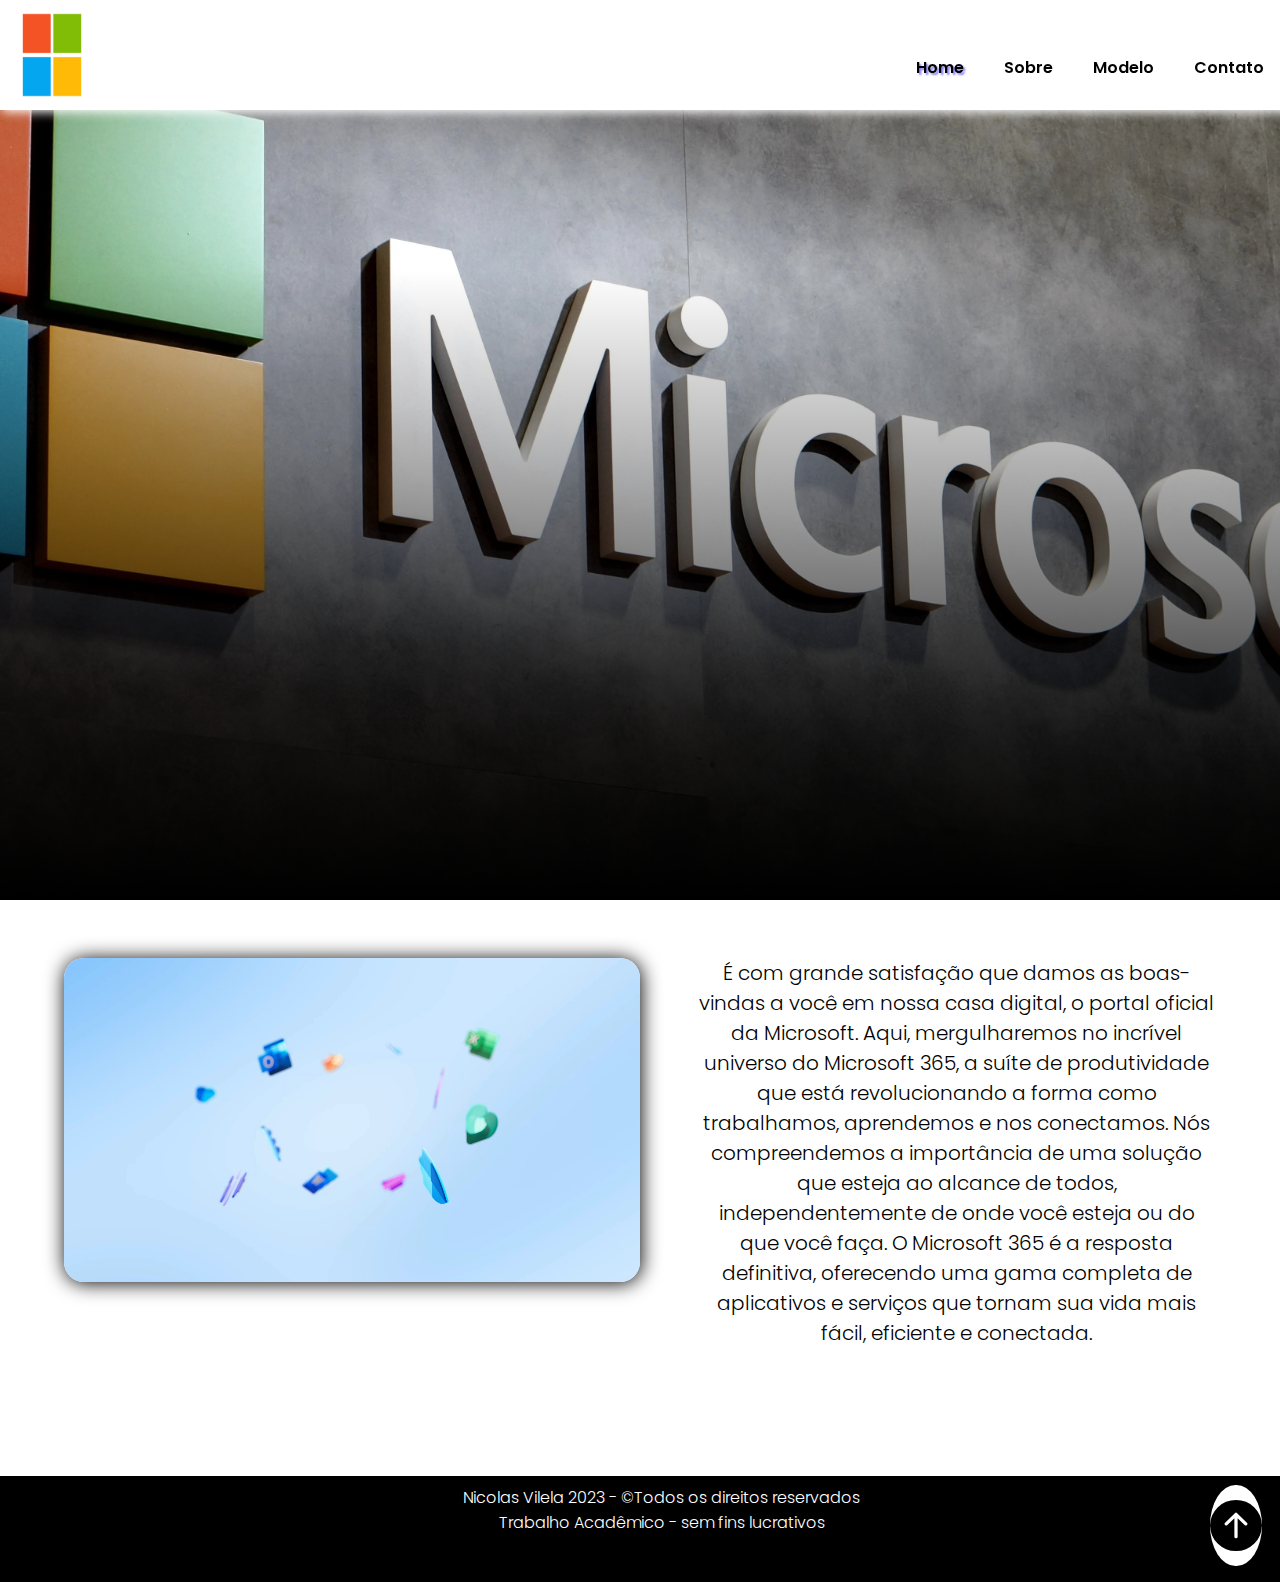
<file: index.html>
<!DOCTYPE html>
<html lang="pt-br">

<head>
    <title>Microsoft 365</title>
    <meta charset="UTF-8">
    <meta name="viewport" content="width=device-width, initial-scale=1.0">
    <link rel="icon" type="image/jpg" href="Imagens/logo_para_remover_bg-removebg-preview.png" />
    <link rel="stylesheet" href="estilo.css">
</head>
<body>
    <header id="cabecalho">
        <h1><img src="Imagens/logo_para_remover_bg-removebg-preview.png"></h1>
        <nav>
            <ul>
                <li><a href="index.html" class="ativa">Home</a></li>
                <li><a href="microsoftsoftwares.html">Sobre</a></li>
                <li><a href="modelo.html">Modelo</a></li>
                <li><a href="contato.html">Contato</a></li>
            </ul>
        </nav>
    </header>
    <div id="home">
        <section id="efeito">
        </section>
        <section id="modelocont">
            <div id="content">            
                <video autoplay muted loop>
                    <source src="Imagens/365 video.mp4" type="video/mp4">
                </video>
          
            <p>É com grande satisfação que damos as boas-vindas a você em nossa casa digital, o portal oficial da Microsoft. 
                Aqui, mergulharemos no incrível universo do Microsoft 365, 
                a suíte de produtividade que está revolucionando a forma como trabalhamos, aprendemos e nos conectamos.
                Nós compreendemos a importância de uma solução que esteja ao alcance de todos, 
                independentemente de onde você esteja ou do que você faça. O Microsoft 365 é a resposta definitiva, 
                oferecendo uma gama completa de aplicativos e serviços que tornam sua vida mais fácil, eficiente e conectada.</p>
            </div>
        </section>
    </div>
    <footer>
        <p> Nicolas Vilela 2023 - &copyTodos os direitos reservados<br>Trabalho Acadêmico - sem fins lucrativos</p>
        <a href="#"><img src="Imagens/seta para cima.svg"></a>
    </footer>
</body>
</html>
</file>
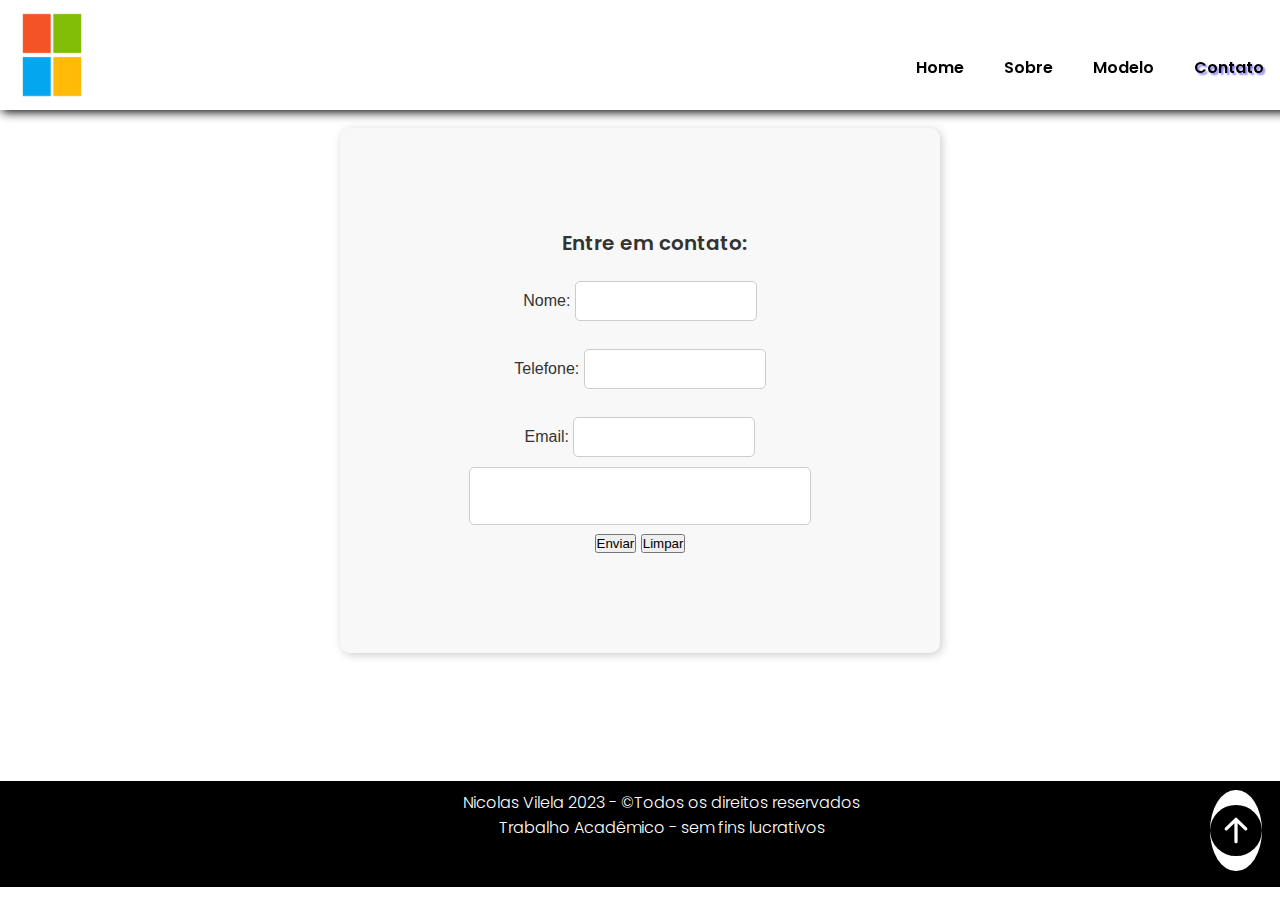
<file: contato.html>
<!DOCTYPE html>
<html lang="pt-br">

<head>
    <title>Contato</title>
    <meta charset="UTF-8">
    <meta name="viewport" content="width=device-width, initial-scale=1.0">
    <link rel="icon" type="image/jpg" href="Imagens/logo_para_remover_bg-removebg-preview.png" />
    <link rel="stylesheet" href="estilo.css">
    <script>
        const formulario = document.getElementById('formulario');
        const email = document.getElementById('email');
        const nome = document.getElementById('nome');
        const telefone = document.getElementById('telefone');
        const emailError = document.getElementById('emailError');
        const nomeError = document.getElementById('nomeError');
        const telefoneError = document.getElementById('telefoneError');
    
        formulario.addEventListener('submit', function (e) {
            let valid = true;
    
            if (!/^[^\s@]+@[^\s@]+\.[^\s@]+$/.test(email.value)) {
                emailError.textContent = 'Email inválido';
                valid = false;
            } else {
                emailError.textContent = '';
            }
    
            if (nome.value.trim() === '') {
                nomeError.textContent = 'Nome é obrigatório';
                valid = false;
            } else {
                nomeError.textContent = '';
            }
            if (!valid) {
                e.preventDefault(); // Impede o envio do formulário se houver erros
            }
        });
    </script>
        
</head>

<body>
    <header id="cabecalhomod">
        <h1><img src="Imagens/logo_para_remover_bg-removebg-preview.png"></h1>
        <nav>
            <ul>
                <li><a href="index.html">Home</a></li>
                <li><a href="microsoftsoftwares.html">Sobre</a></li>
                <li><a href="modelo.html">Modelo</a></li>
                <li><a href="contato.html" class="ativa">Contato</a></li>
            </ul>
        </nav>
    </header>

    <div class="contato">
        <p id="contato"> Entre em contato:</p>
        <br>
        
        <form id="formulario" action="fim_contato.html" method="get">
            <div class="name">

                <label for="nome">Nome:</label>
                <input type="text" id="nome" name="nome" required>
                <span id="nomeError" class="error"></span>
            </div>
            <!---------------------------------->
            <div class="telefone">
                <br>
                <label for="telefone">Telefone:</label>
                <input type="tel" id="telefone" name="telefone" required>
                <span id="telefoneError" class="error"></span>
            </div>

            <!---------------------------------->
            <div class="email">
                <br>
                <label for="email">Email:</label>
                <input type="email" id="email" name="email" required>
                <span id="emailError" class="error"></span>
            </div>
            <textarea id="mensagem" name="mensagem"></textarea>
            <div class="buttons">
                <button type="submit">Enviar</button>
                <button type="reset">Limpar</button>
            </div>
        </form >

    </div>
    
    <div class="responsividade">

        <footer>
            <p> Nicolas Vilela 2023 - &copyTodos os direitos reservados<br>Trabalho Acadêmico - sem fins lucrativos</p>
            <a href="#"><img src="Imagens/seta para cima.svg"></a>
        </footer>
    </div>
</body>

</html>
</file>
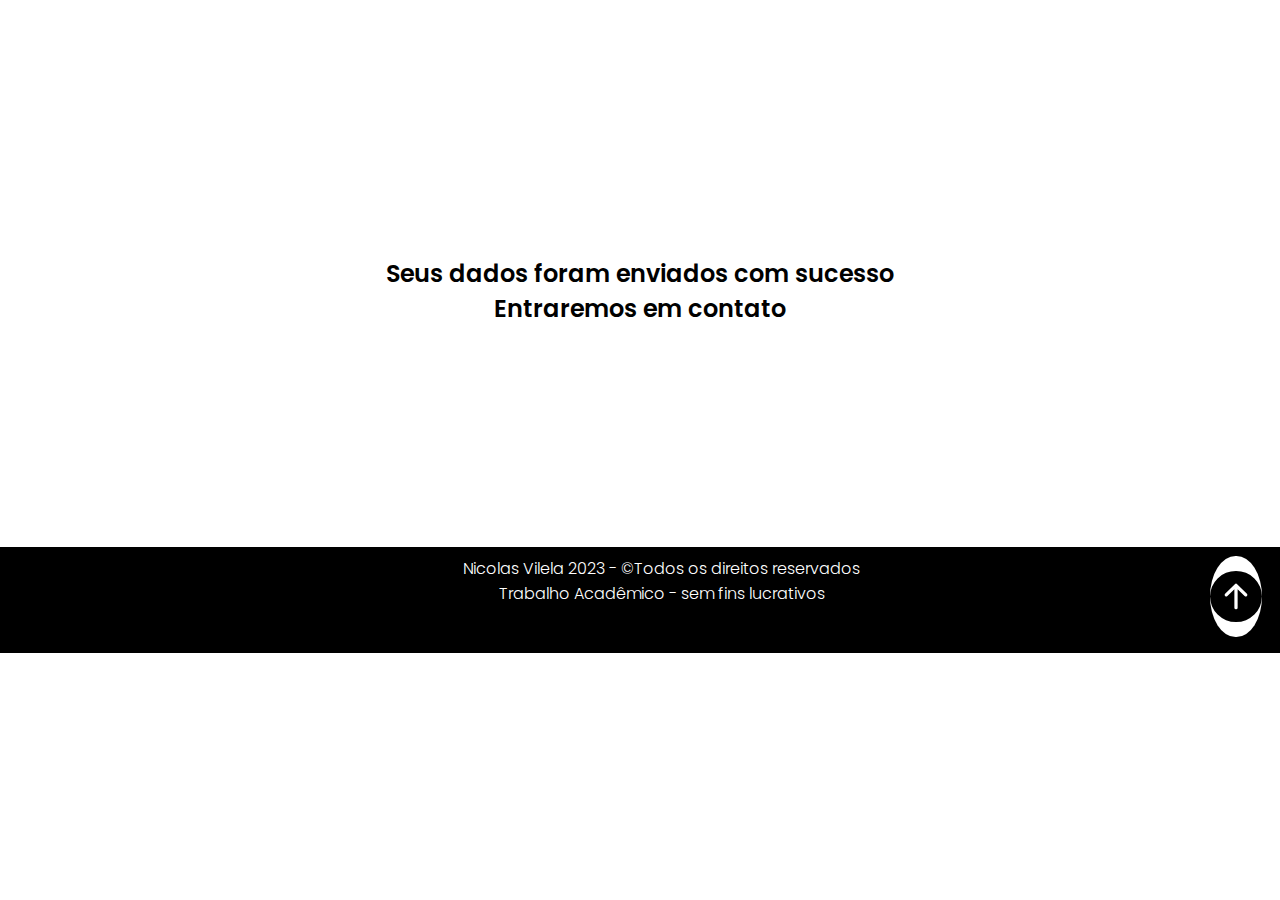
<file: fim_contato.html>
<!DOCTYPE html>
<html lang="en">
<head>
    <title>Contato</title>
    <meta charset="UTF-8">
    <meta name="viewport" content="width=device-width, initial-scale=1.0">
    <link rel="icon" type='image/jpg'href="Imagens/logo_para_remover_bg-removebg-preview.png">
    <link rel="stylesheet" href="estilo.css">
</head>
<body>
    <div class="fim">
        
        <p>Seus dados foram enviados com sucesso
            <br>
            Entraremos em contato
        </p>
    </div>
    <footer id="fim">
        <p> Nicolas Vilela 2023 - &copyTodos os direitos reservados<br>Trabalho Acadêmico - sem fins lucrativos</p>
        <a href="index.html"><img src="Imagens/seta para cima.svg"></a>
    </footer>
</body>
</html>
</file>
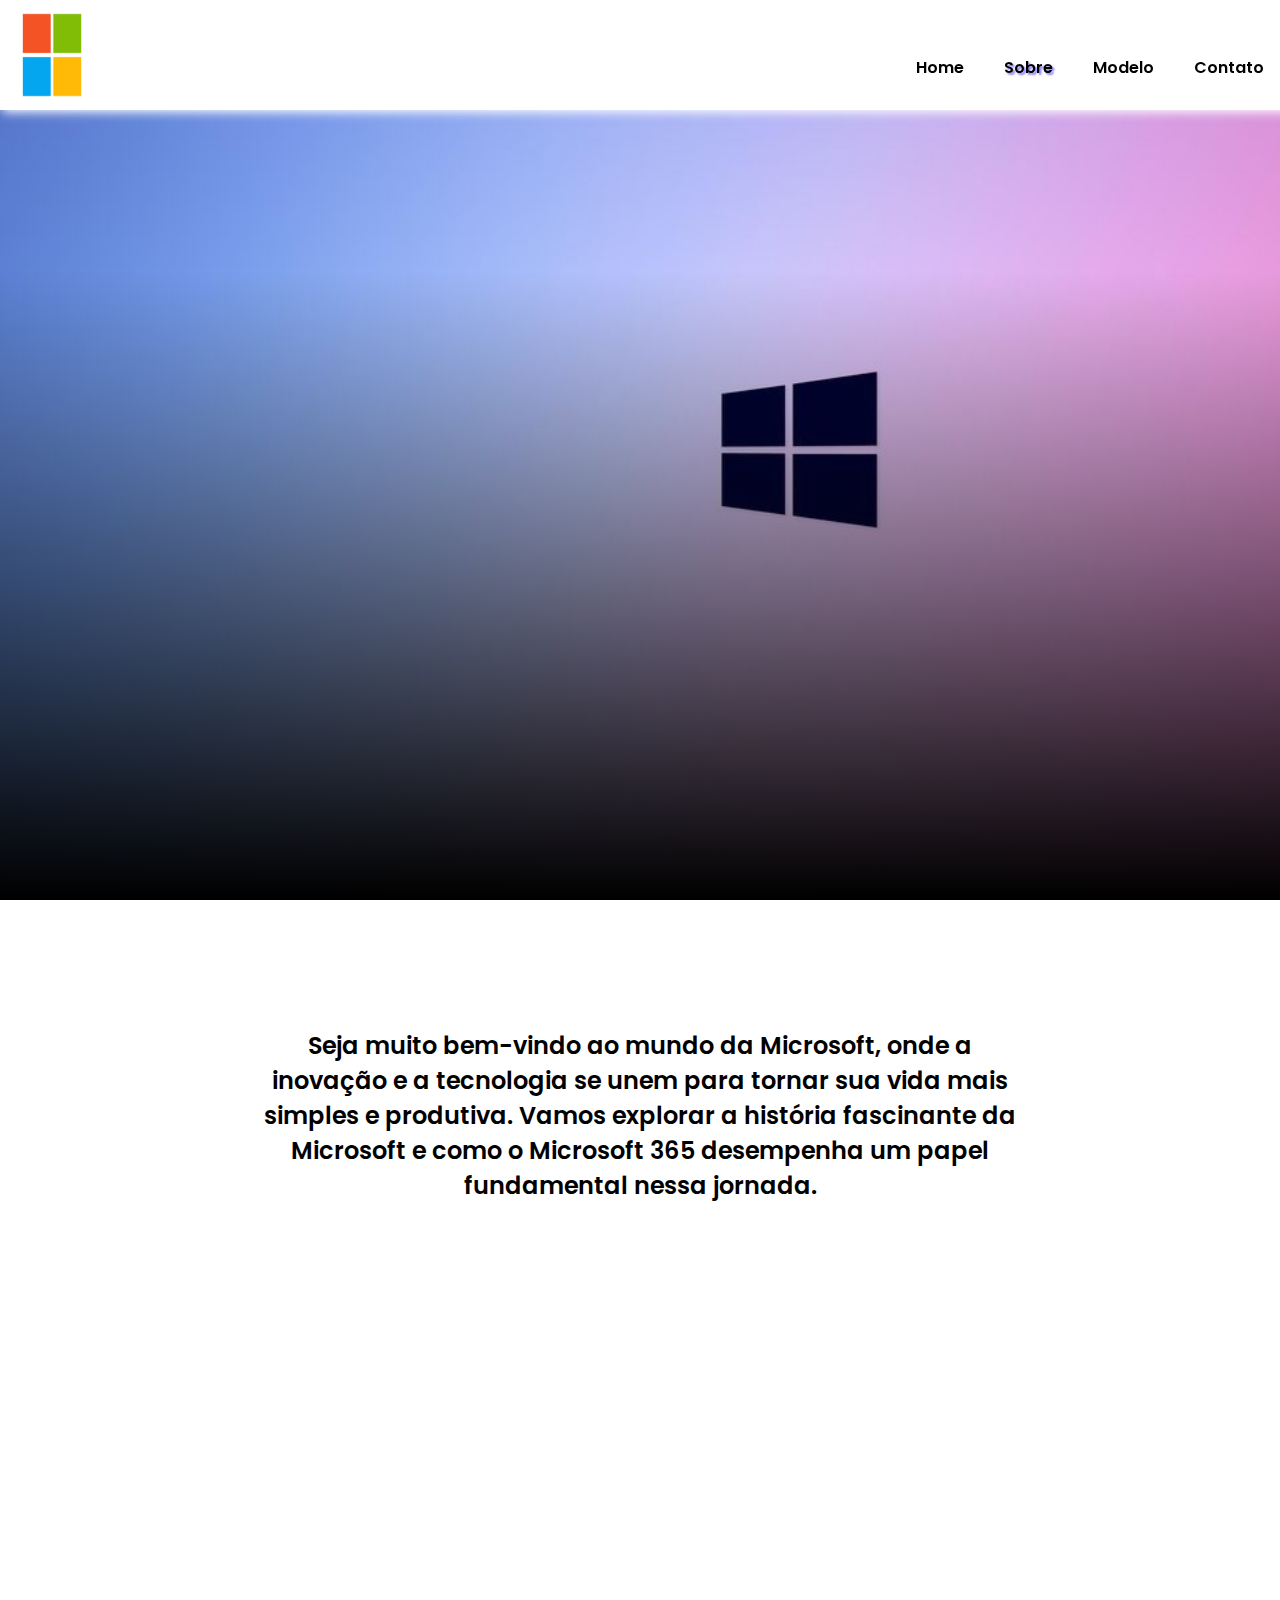
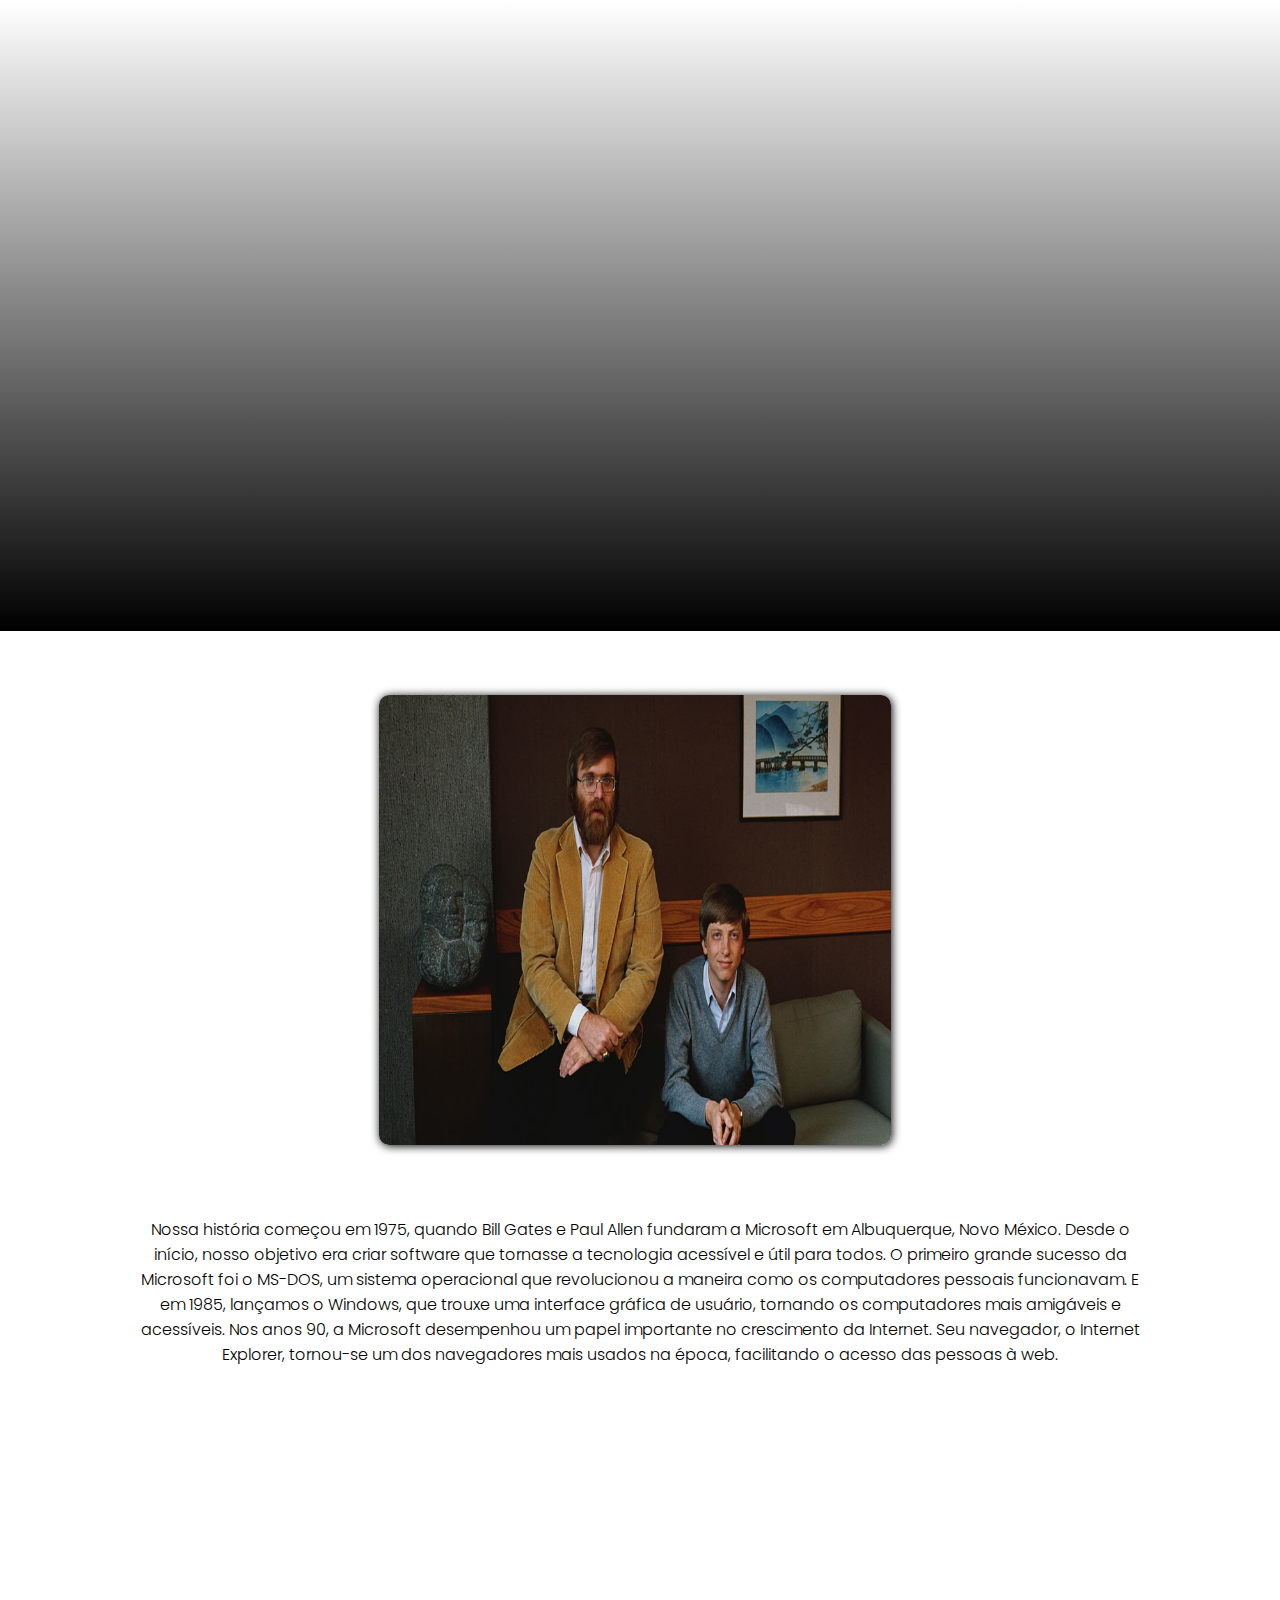
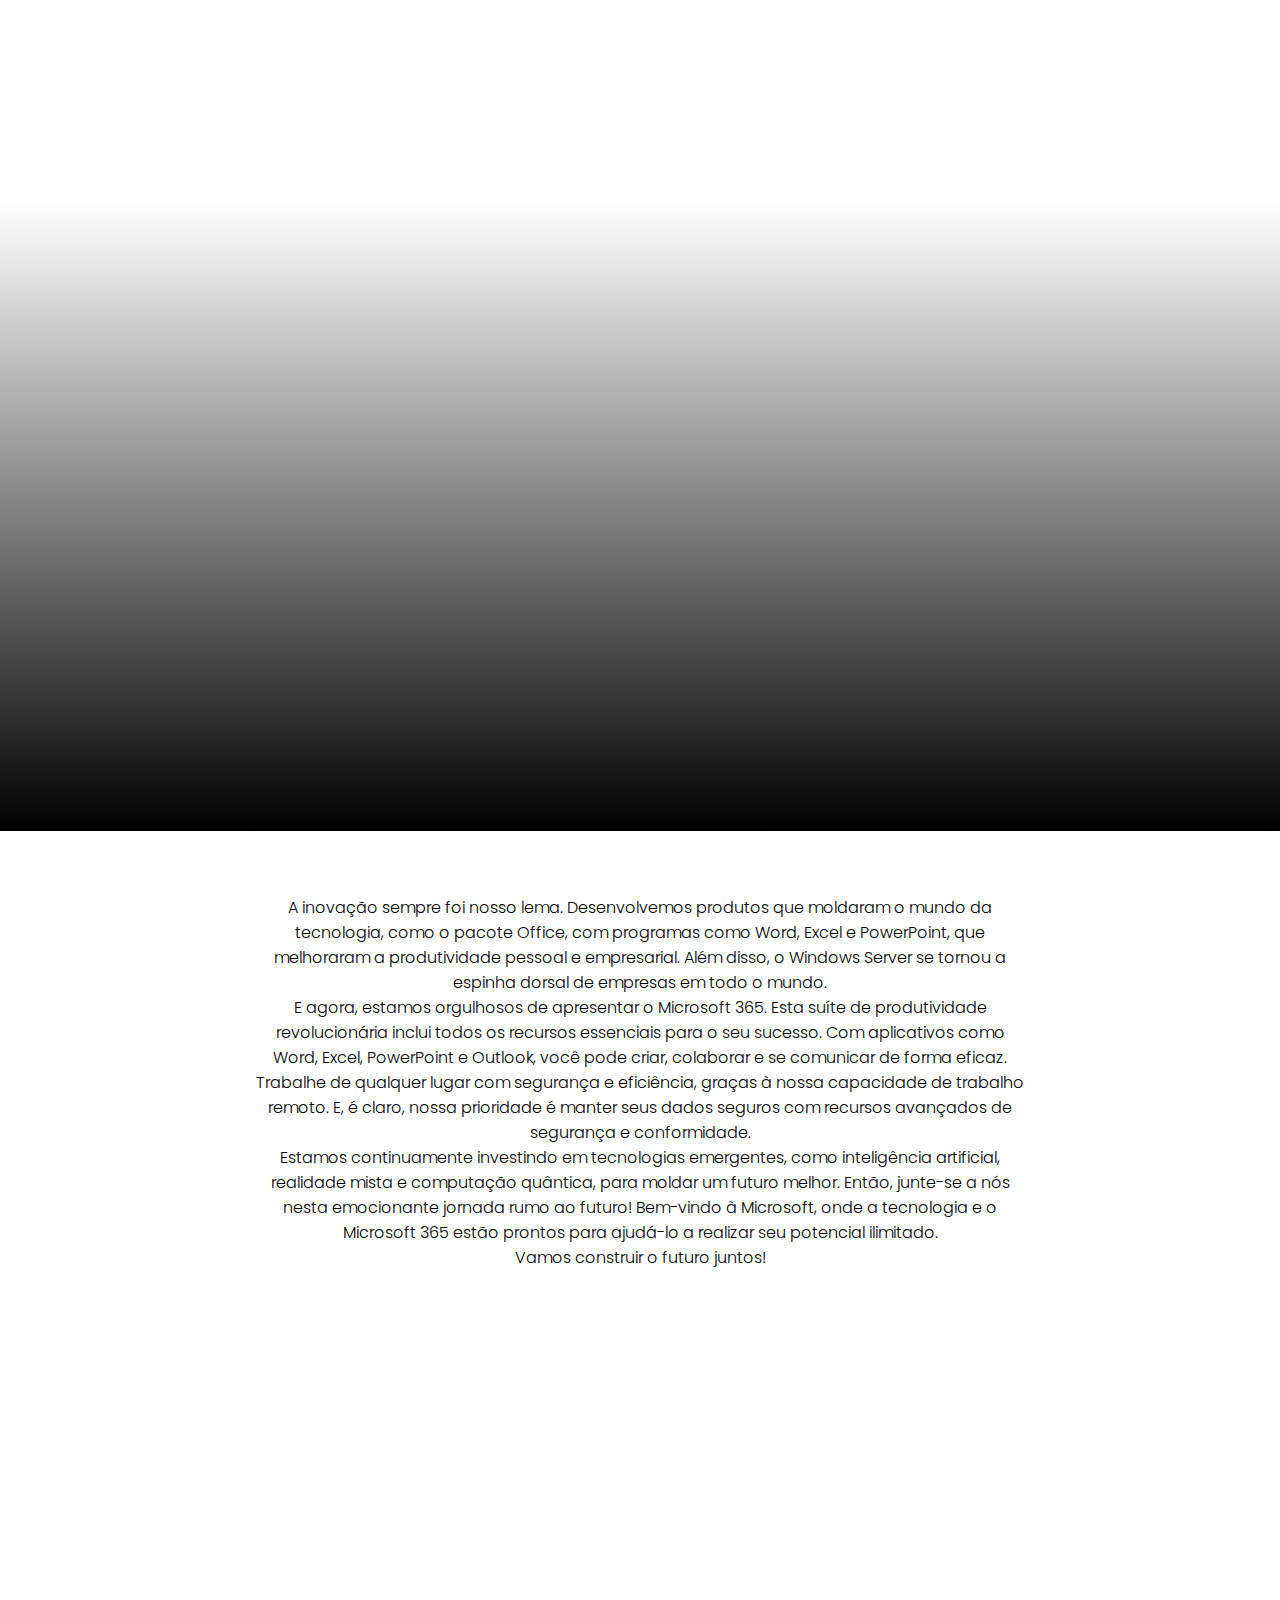
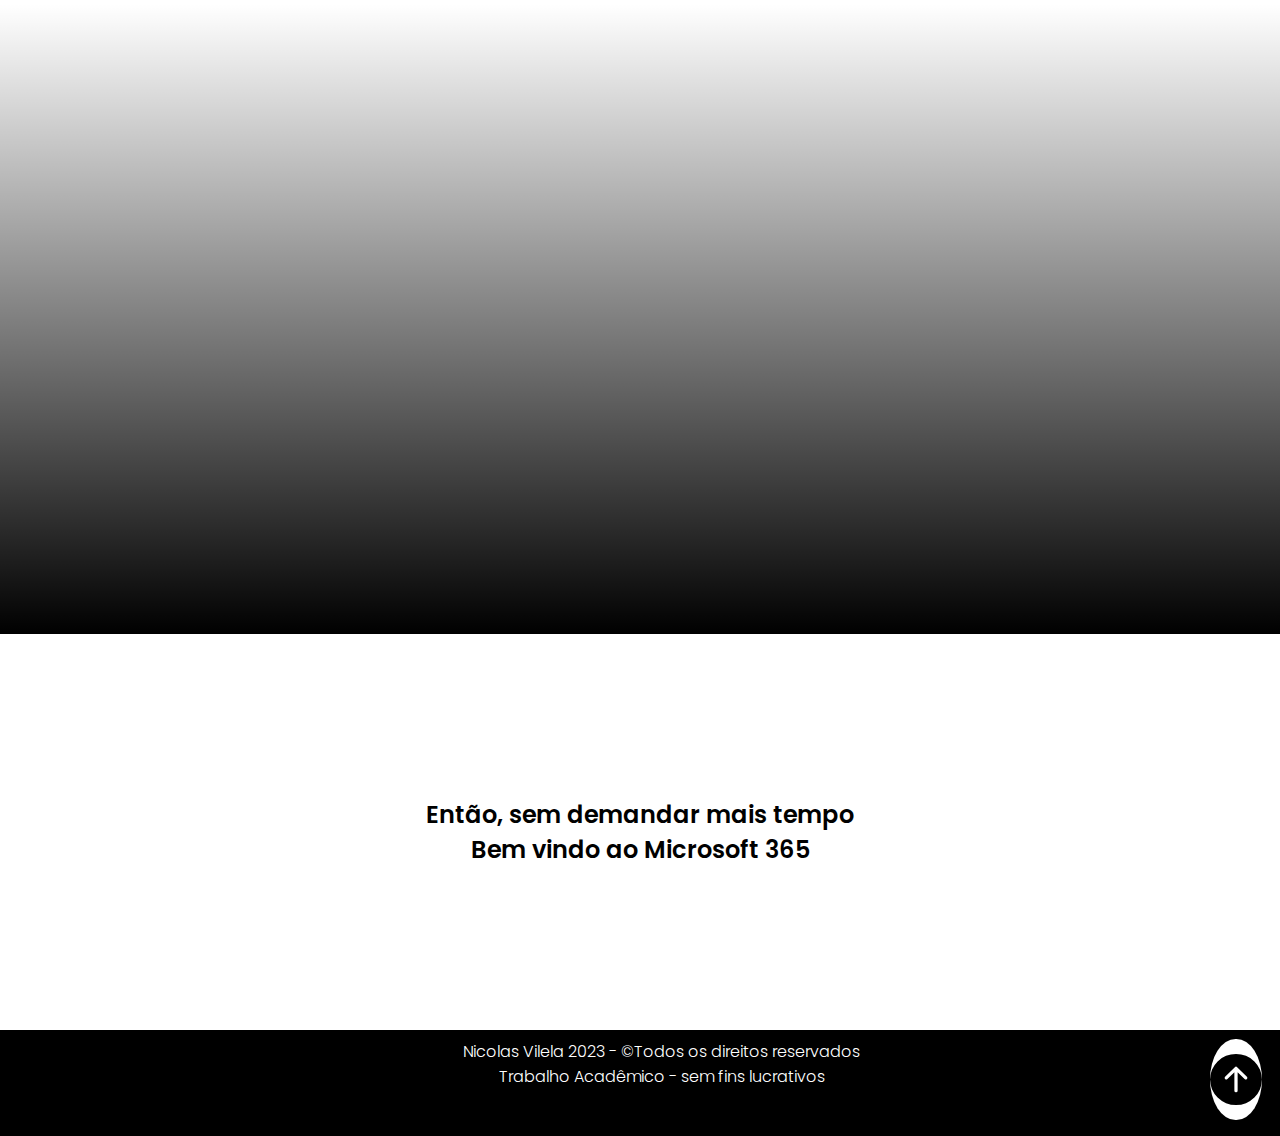
<file: microsoftsoftwares.html>
<!DOCTYPE html>
<html lang="pt-br">

<head>
    <title>Sobre</title>
    <meta charset="UTF-8">
    <meta name="viewport" content="width=device-width, initial-scale=1.0">
    <link rel="icon" type="image/jpg" href="Imagens/logo_para_remover_bg-removebg-preview.png" />
    <link rel="stylesheet" href="estilo.css">
</head>

<body>
    <div id="contents">

        <header id="cabecalho">
            <h1><img src="Imagens/logo_para_remover_bg-removebg-preview.png"></h1>
            <nav>
                <ul>
                    <li><a href="index.html">Home</a></li>
                    <li><a href="microsoftsoftwares.html" class="ativa">Sobre</a></li>
                    <li><a href="modelo.html">Modelo</a></li>
                    <li><a href="contato.html">Contato</a></li>
                </ul>
            </nav>
        </header>
        <section id="efeitosobre">
        </section>
        <div id="contentsobre">
            <p>
                Seja muito bem-vindo ao mundo da Microsoft, onde a inovação e a tecnologia se unem para tornar sua vida
                mais
                simples e produtiva.
                Vamos explorar a história fascinante da Microsoft e como o Microsoft 365 desempenha um papel fundamental
                nessa jornada.
            </p>
        </div>
        <section id="efeitosobre2">
        </section>
        <div id="contentsobre2">
            <img src="Imagens/a dupla dinamica.jpeg">
            <p>
                Nossa história começou em 1975, quando Bill Gates e Paul Allen fundaram a Microsoft em Albuquerque, Novo
                México.
                Desde o início, nosso objetivo era criar software que tornasse a tecnologia acessível e útil para todos.
                O primeiro grande sucesso da Microsoft foi o MS-DOS, um sistema operacional que revolucionou a maneira
                como
                os computadores pessoais funcionavam.
                E em 1985, lançamos o Windows, que trouxe uma interface gráfica de usuário, tornando os computadores
                mais
                amigáveis e acessíveis.
                Nos anos 90, a Microsoft desempenhou um papel importante no crescimento da Internet. 
                Seu navegador, o Internet Explorer, 
                tornou-se um dos navegadores mais usados na época, facilitando o acesso das pessoas à web.
            </p>
        </div>

        <section id="efeitosobre3">
        </section>
        <div id="contentsobre4">
            <p>
                A inovação sempre foi nosso lema. Desenvolvemos produtos que moldaram o mundo da tecnologia, como o
                pacote
                Office, com programas como Word,
                Excel e PowerPoint, que melhoraram a produtividade pessoal e empresarial.
                Além disso, o Windows Server se tornou a espinha dorsal de empresas em todo o mundo.
                <br>
                E agora, estamos orgulhosos de apresentar o Microsoft 365.
                Esta suíte de produtividade revolucionária inclui todos os recursos essenciais para o seu sucesso.
                Com aplicativos como Word, Excel, PowerPoint e Outlook, você pode criar, colaborar e se comunicar de
                forma
                eficaz.
                Trabalhe de qualquer lugar com segurança e eficiência, graças à nossa capacidade de trabalho remoto.
                E, é claro, nossa prioridade é manter seus dados seguros com recursos avançados de segurança e
                conformidade.
                <br>
                Estamos continuamente investindo em tecnologias emergentes, como inteligência artificial, realidade
                mista e
                computação quântica, para moldar um futuro melhor.
                Então, junte-se a nós nesta emocionante jornada rumo ao futuro!
                Bem-vindo à Microsoft, onde a tecnologia e o Microsoft 365 estão prontos para ajudá-lo a realizar seu
                potencial ilimitado.
                <br>
                Vamos construir o futuro juntos!
            </p>
        </div>
        <section id="efeitosobre4">
        </section>
        <div id="contentsobre">
            <a href="modelo.html">
                <p>
                    Então, sem demandar mais tempo
                    <br>
                    Bem vindo ao Microsoft 365
                </p>
            </a>
        </div>
    </div>
    <footer>
        <p> Nicolas Vilela 2023 - &copyTodos os direitos reservados<br>Trabalho Acadêmico - sem fins lucrativos</p>
        <a href="#"><img src="Imagens/seta para cima.svg"></a>
    </footer>
</body>

</html>
</file>
<file: estilo.css>
@font-face {
    font-family: poppins1;
    src: url(fontes/Poppins-Light.ttf);
}

@font-face {
    font-family: poppins2;
    src: url(fontes/Poppins-SemiBold.ttf);
}

* {
    margin: 0;
    padding: 0;
}


/*home*/
#efeito {
    display: flex;
    justify-content: center;
    flex-direction: column;
    height: 100vh;
    background-repeat: no-repeat;
    background-size: cover;
    background-attachment: fixed;
    overflow: hidden;
    background-image: url(Imagens/hmmmmm.webp);
    background-position: center;
    position: relative;
}


#efeito::after {
    content: "";
    position: absolute;
    height: 100%;
    width: 100%;
    z-index: 8;
    background: linear-gradient(to bottom, rgba(0, 0, 0, 0) 0, rgba(0, 0, 0, 0) 30%, #000);
}

#cabecalho {
    display: flex;
    height: 10vh;
    background-color: #ffffff;
    color: #fff;
    padding: 10px 20px;
    position: fixed;
    top: 0;
    width: 100%;
    z-index: 100;
    box-shadow: 2px 2px 10px white;
}

#cabecalho nav {
    justify-content: flex-end;
    margin-left: 65%;
    width: 50%;
}

#cabecalho h1 img {
    height: 10vh;
    width: 5vw;
    margin: 0;
}

#cabecalho nav ul {
    font-family: poppins2;
    margin-top: 5vh;
    display: flex;
    list-style: none;
}

#cabecalho nav ul li {
    margin-right: 40px;

}

#cabecalho nav ul li a {
    text-decoration: none;
    color: black;
    position: relative;
}
.ativa{
    text-shadow: 2px 2px 2px rgb(135, 126, 250);
}
#cabecalho nav ul li a::after {
    content: "";
    position: absolute;
    bottom: -5px;
    left: 0;
    width: 100%;
    height: 2px;
    background-color: rgb(135, 126, 250);
    transform: scaleX(0);
    transition: transform 0.3s ease;
}

#cabecalho nav ul li a:hover::after {
    transform: scaleX(1);
}

#content {
    margin: 0 5%;
}

#content p {
    text-align: center;
    font-family: poppins1, sans-serif;
    color: #000;
    margin-top: 5%;
    font-size: 20px;
    margin-left: 55%;
}

#content video {
    float: left;
    width: 45vw;
    border-radius: 20px;
    box-shadow: 1px 1px 20px black;
    filter: saturate(1.2) contrast(1) grayscale(0.1) drop-shadow(7);
}

footer {
    display: flex;
    font-family: poppins1;
    color: #fff;
    bottom: 0;
    padding: 1vh;
    background-color: rgb(0, 0, 0);
    margin-top: 10%;
    overflow: hidden;
}

footer img {
    background-color: #fff;
    border-radius: 100%;
    width: 4vw;
    height: 9vh;
    margin-left: 350px;
}

footer p {
    text-align: center;
    justify-content: center;
    margin-left: 36%;
}

/*sobre*/
#contentsobre {
    text-decoration: none;
    list-style: none;
    font-family: poppins2;
    text-align: center;
    margin: 10% 20%;

}

#contentsobre a {
    color: #000;
    text-decoration: none;
    list-style: none;
    font-family: poppins2;
    text-align: center;
    margin: 10% 20%;

}

#efeitosobre {
    display: flex;
    justify-content: center;
    flex-direction: column;
    height: 100vh;
    background-repeat: no-repeat;
    background-size: cover;
    background-attachment: fixed;
    overflow: hidden;
    background-image: url(Imagens/microsoft.jpg);
}

#efeitosobre::after {
    content: "";
    position: absolute;
    height: 100%;
    width: 100%;
    z-index: 8;
    background: linear-gradient(to bottom, rgba(0, 0, 0, 0) 0, rgba(0, 0, 0, 0) 30%, #000);
}

#efeitosobre2 {
    display: flex;
    justify-content: center;
    flex-direction: column;
    height: 100vh;
    background-repeat: no-repeat;
    background-size: cover;
    background-attachment: fixed;
    overflow: hidden;
    background-image: url(Imagens/predio.jpg);
}

#efeitosobre2::after {
    content: "";
    position: absolute;
    height: 100%;
    width: 100%;
    z-index: 8;
    background: linear-gradient(to bottom, rgba(0, 0, 0, 0) 0, rgba(0, 0, 0, 0) 30%, #000);
}

#contentsobre2 {
    height: 100vh;
    width: 100%;
}

#contentsobre2 p {
    font-family: poppins1;
    text-align: center;
    margin: 0.3% 10%;
    margin-left: 10%;
}

#contentsobre2 img {
    margin: 5% 29.6%;
    border-radius: 10px;
    width: 40vw;
    height: 50vh;
    box-shadow: 1px 1px 10px black;
}

#efeitosobre3 {
    display: flex;
    justify-content: center;
    flex-direction: column;
    height: 100vh;
    background-repeat: no-repeat;
    background-size: cover;
    background-attachment: fixed;
    overflow: hidden;
    background-image: url(Imagens/server.jpg);
}

#efeitosobre3::after {
    content: "";
    position: absolute;
    height: 100%;
    width: 100%;
    z-index: 8;
    background: linear-gradient(to bottom, rgba(0, 0, 0, 0) 0, rgba(0, 0, 0, 0) 30%, #000);
}

#contentsobre3 {
    margin-left: 60%;
    font-family: poppins1;
    text-align: justify;
    margin-right: 2%;
    margin-top: 3%;
}

#efeitosobre4 {
    display: flex;
    justify-content: center;
    flex-direction: column;
    height: 100vh;
    background-repeat: no-repeat;
    background-size: cover;
    background-attachment: fixed;
    overflow: hidden;
    background-image: url(Imagens/365\ ft.jpeg);
}

#efeitosobre4::after {
    content: "";
    position: absolute;
    height: 100%;
    width: 100%;
    z-index: 8;
    background: linear-gradient(to bottom, rgba(0, 0, 0, 0) 0, rgba(0, 0, 0, 0) 30%, #000);
}

#contentsobre4 {

    font-family: poppins1;
    text-align: center;
    margin: 5% 20%;
}

#contentsobre {
    font-size: 150%;
    font-family: poppins2;
    text-align: center;
    margin: 10% 20%;
}

/*modelo*/
#mod {
    margin-top: 5%;
    height: 100vh;
    width: 100%;
    display: flex;
    flex-direction: column;
    overflow: hidden;
}


/*cabecalho para modelo e contato*/
#cabecalhomod {
    display: flex;
    height: 10vh;
    background-color: #ffffff;
    color: #fff;
    padding: 10px 20px;
    position: fixed;
    top: 0;
    width: 100%;
    z-index: 100;
    box-shadow: 2px 2px 10px rgb(0, 0, 0);
}

#cabecalhomod nav {
    justify-content: flex-end;
    margin-left: 65%;
    width: 50%;
}

#cabecalhomod h1 img {
    height: 10vh;
    width: 5vw;
    margin: 0;
}

#cabecalhomod nav ul {
    font-family: poppins2;
    margin-top: 5vh;
    display: flex;
    list-style: none;
}

#cabecalhomod nav ul li {
    margin-right: 40px;

}

#cabecalhomod nav ul li a {
    text-decoration: none;
    color: black;
    position: relative;
}

#cabecalhomod nav ul li a::after {
    content: "";
    position: absolute;
    bottom: -5px;
    left: 0;
    width: 100%;
    height: 2px;
    background-color: rgb(135, 126, 250);
    transform: scaleX(0);
    transition: transform 0.3s ease;
}

#cabecalhomod nav ul li a:hover::after {
    transform: scaleX(1);
}

#contentmod {
    font-family: poppins2;
    text-align: center;
    margin: 5% 0;
    font-size: 150%;
}

.ps {
    display: flex;
    justify-content: center;
    margin: 20px;
    flex-wrap: wrap;
    margin: 5% 20%;
}

.p1 {
    margin-right: 10px;
    background-color: white;
    border-radius: 30px;
    padding: 20px;
    margin: 10px;
    text-align: center;
    box-shadow: 4px 4px 10px black;
}

.din {
    color: blue;
}

.usu {
    font-family: poppins1;
    font-size: 90%;
}

.contem {
    margin: 5%;
    font-family: poppins1;
    font-size: 70%;
}

.inclui {
    margin: 5% 25%;
    flex-direction: column;
}

.inclui img {
    height: 50px;
    width: 70px;
}

.tds {
    font-family: poppins2;
}

/*Contato*/
.contato {
    font-family: poppins1;
    text-align: center;
    padding: 100px;
    margin: 10% auto; 
    max-width: 400px; 
    box-shadow: 2px 2px 10px rgba(0, 0, 0, 0.2);
    border-radius: 10px;
    font-family: 'Poppins', sans-serif;
    color: #333;
    background-color: #f8f8f8;
}
#contato{
    margin-left: 7%;
    font-size: 125%;
    font-family: poppins2;
}

form input[type="text"],
form input[type="text"],
form input[type='tel'],
form input[type='email']
 {
    width: 40%;
    padding: 10px;
    margin: 5px 0;
    border: 1px solid #ccc;
    border-radius: 5px;
    font-size: 16px;
    font-family: 'Poppins', sans-serif;
}
form textarea{
    resize: none;
    width: 80%;
    padding: 10px;
    margin: 5px 0;
    border: 1px solid #ccc;
    border-radius: 5px;
    font-size: 16px;
    font-family: 'Poppins', sans-serif;
}
form input[type="text"]:focus,
form input[type='email']:focus,
form input[type='tel']:focus,
form textarea:focus {
    outline: none;
    border: 1px solid #007bff; 
}
form input[type="submit"] {
    background-color: #007bff; 
    color: white; 
    padding: 10px 20px;
    border: none;
    border-radius: 5px;
    font-size: 18px;
    cursor: pointer;
}


form input[type="reset"]:hover {
    background-color: #ccc;
    color: #333;
    padding: 10px 20px;
    border: none;
    border-radius: 5px;
    font-size: 18px;
    cursor: pointer;
}

form input[type="submit"]:hover
 {
    background-color: #0056b3; 
}
.error-message {
    color: red;
    font-size: 14px;
    margin-top: 5px;
}

/* contato fim*/
.fim{
    background-color: #fff;
    font-family: poppins2;
    font-size: 150%;
    text-align: center;
    margin-top: 20%;
}
#fim {
    display: flex;
    font-family: poppins1;
    color: #fff;
    bottom: 0;
    padding: 1vh;
    background-color: rgb(0, 0, 0);
    margin-top: 17.3%;
    overflow: hidden;
}

#fim img {
    background-color: #fff;
    border-radius: 100%;
    width: 4vw;
    height: 9vh;
    margin-left: 350px;
}

#fim p {
    text-align: center;
    justify-content: center;
    margin-left: 36%;
}
/*essa parte do site é para responsividade (Aparelho: Iphone 12 pro )*/
@media screen and (max-width: 768px) {

    /*cabeçalho do site home, sobre, contato*/
    #cabecalho {
        margin-left: 0;
    }

    #cabecalho nav {
        margin-left: 0;
        justify-content: center;
        margin-right: 20%;
    }

    #cabecalho h1 img {
        display: none;
    }

    /*cabecalho do site modelo*/
    #cabecalhomod img {
        display: none;
    }

    #cabecalhomod {
        margin-left: 0;
    }

    #cabecalhomod nav {
        margin-left: 0;
        justify-content: center;
        margin-right: 20%;
    }
    .ps{
        margin: 0;
    }

    /*content da pagina home */
    #content p {
        margin-left: 0;
    }

    #content video {
        float: none;
        width: 100%;
        margin: 0;
    }

    /*footer de todas as paginas, menos a "fim contato"*/
    footer {
        margin-top: 5%;
        text-align: center;
        background-color: #fff;
        box-shadow: 2px 2px 10px black;

    }

    footer p {
        margin-left: 0;
        font-size: 90%;
        color: #000;
    }

    footer img {
        margin: 0 auto;
        border-radius: 0%;
    }

    #efeito {
        background-image: url(Imagens/Design\ sem\ nome\ \(7\).png);/*mudei essas imagens para elas aparecerem no modelo responsivo*/
    }

    /*sobre*/
    #contentsobre{
        font-size: 100%;
    }
    #efeitosobre {
        background-image: url(Imagens/Design\ sem\ nome\ \(8\).png);
    }

    #efeitosobre2 {
        background-image: url(Imagens/Design\ sem\ nome\ \(9\).png);
    }

    #efeitosobre4 {
        background-image: url(Imagens/Design\ sem\ nome\ \(10\).png);
    }

    #contentsobre2 img {
        width: 100%;
        margin: 0;
        height: 20%;
        margin-bottom: 20%;
    }

    #mod video{
        height: 100vh;
    }
    #contentmod{
        margin: 0;
    }
    .inclui{
        display: inline;
    }
    .inclui img{
        height: 5%;
        width: 20%;
    }
    /*contato e fim de contato*/
    .contato {
        padding: 5%;
        margin: 50% 0% 1%;
    }
    .responsividade{
        margin-top: 60%;
    }
    /*fim contato*/
    .fim{
        margin-top: 95%;

    }
    #fim {
        margin-top: 70%;
        text-align: center;
        background-color: #fff;
        box-shadow: 2px 2px 10px black;

    }

    #fim p {
        margin-left: 0;
        font-size: 90%;
        color: #000;
    }

    #fim img {
        margin: 0 auto;
        border-radius: 0%;
    }
}
</file>
